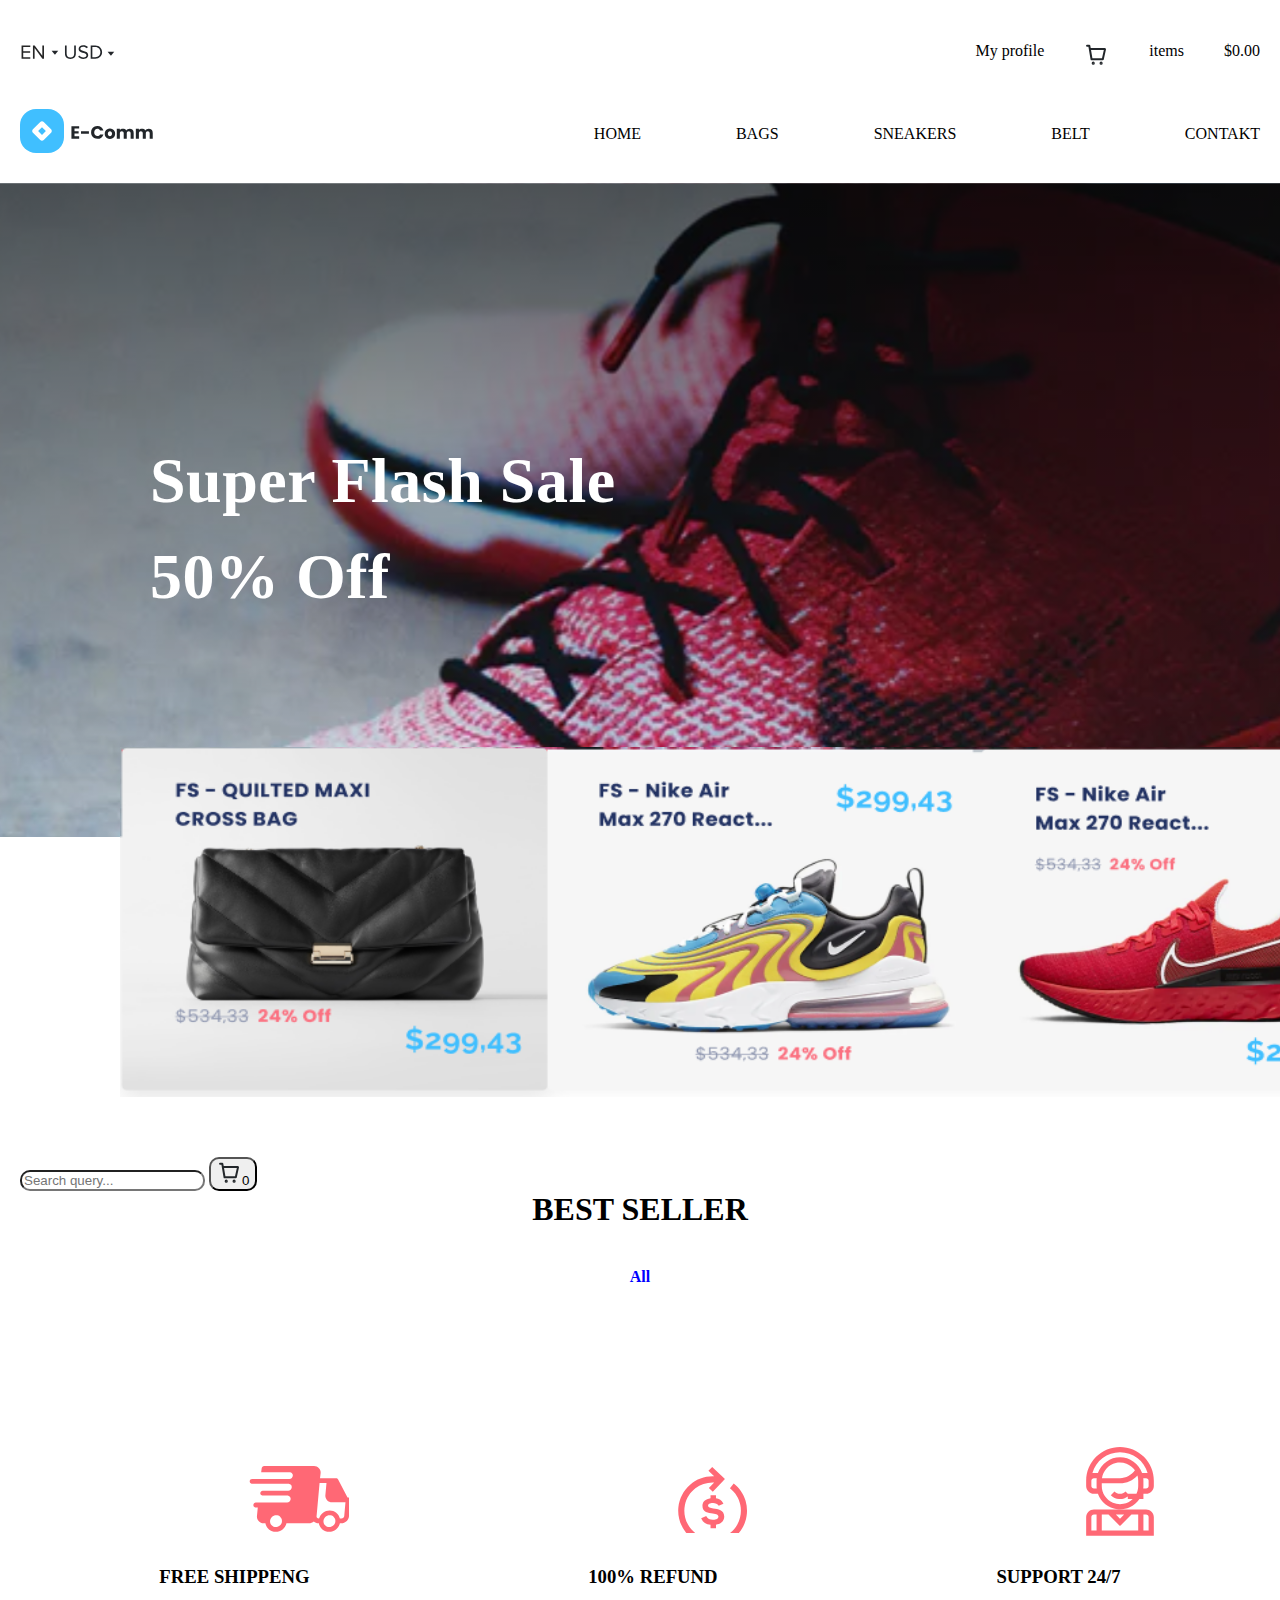
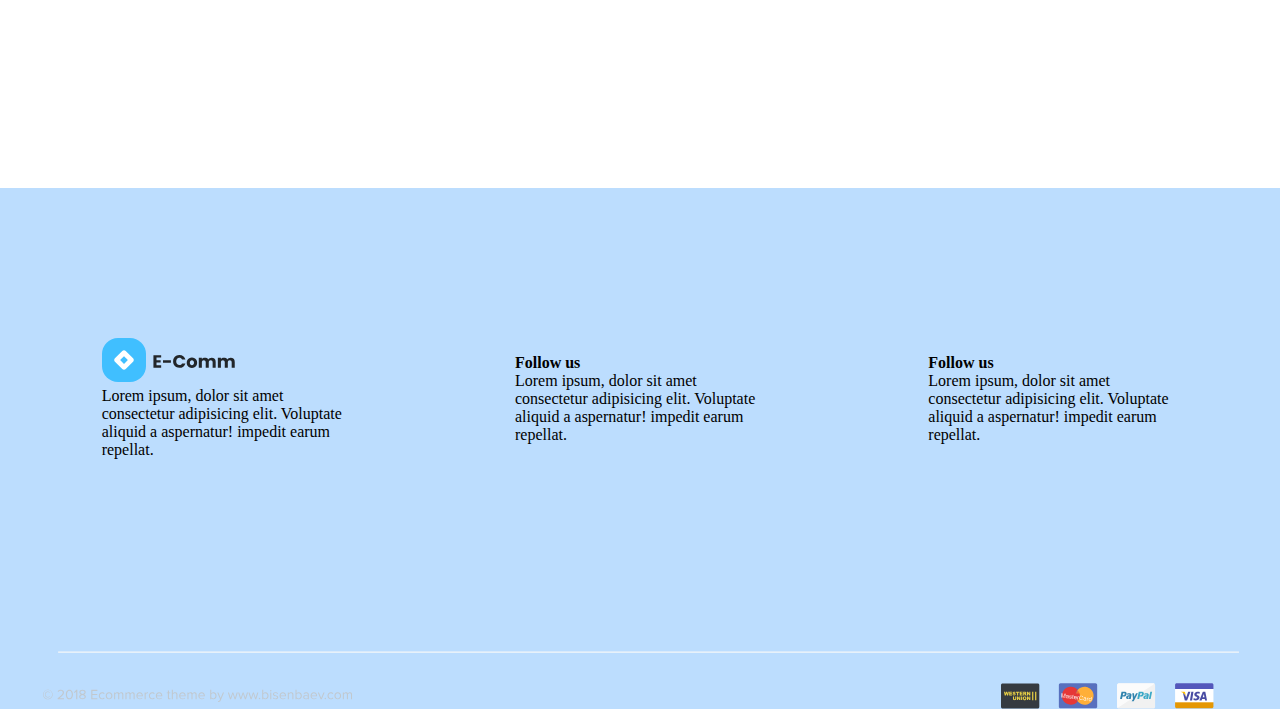
<file: index.html>
<!DOCTYPE html>
<html lang="en">
<head>
    <meta charset="UTF-8">
    <meta http-equiv="X-UA-Compatible" content="IE=edge">
    <meta name="viewport" content="width=device-width, initial-scale=1.0">
    <link href="https://cdn.jsdelivr.net/npm/bootstrap@5.3.0-alpha3/dist/css/bootstrap.min.css" rel="stylesheet" integrity="sha384-KK94CHFLLe+nY2dmCWGMq91rCGa5gtU4mk92HdvYe+M/SXH301p5ILy+dN9+nJOZ" crossorigin="anonymous">
    <link rel="stylesheet" href="./main.css">
    <title>Shop</title>
</head>
<body>
    <div class="madal container">
        <form class="form2">
            <button type="button" class="closeMadal">x</button>
            <button type="submit" class="btn">Buy</button>
            <ul class="korzina-ul">
                <span class="total">Total Prise:$0.00</span>
            </ul>

        </form>
    </div>
    <header>
        <div class="container">
            <div class="header-section">
                <div class="head-rigth">
                    <img src="./img/language.svg" alt="img">
                    <img src="./img/currency.svg" alt="sdd">
                </div>
                <div class="head-left">
                    <span class="profil">My profile</span>
                    <img src="./img/Cart.svg" alt="icon korzinka">
                    <span>items</span>
                    <span class="valyuta">$0.00</span>
                </div>
            </div>
        </div>
    </header>
    <nav class="container nav">
        <div class="logo">
            <img src="./img/Group484.svg" alt="SDS">
        </div>
        <div class="menu">
            <ul class="list">
                <li>HOME</li>
                <li>BAGS</li>
                <li>SNEAKERS</li>
                <li>BELT</li>
                <li>CONTAKT</li>
            </ul>
        </div>
    </nav>
    <section class="flash-sale container">
        <h1 class="flash-sale__title">
            Super Flash Sale <br>
            50% Off
        </h1>
        <div class="nav-img__box">
            <img src="./img/navimg.pnj" alt="ksddsd">
        </div>

    </section>
    <section class="best container">
        <form>
            <input type="search" name="search" class="search" placeholder="Search query...">
            <!-- <button type="submit" class="btn">Send</button> -->
            <button type="submit" class="korzina-btn"><img src="./img/Cart.svg" alt="sds"><span class="span">0</span></button>
        </form>
        <div class="best-title">
            <h1>BEST SELLER</h1>
        </div>
        <div class="best-nav">
            <ul class="ul-nav">
                <li><h4 style="color: blue;">All</h4></li>
            </ul>
        </div>
        <div class="best-card">
            <div class="card">
                <ul class="ul-flex">
                </ul>
            </div>
        </div>
    </section>
    <section class="search container">
        <ul class="search-title">
            <li class="search-subtitlef search-subtitle"><h3>FREE SHIPPENG</h3></li>
            <li class="search-subtitler search-subtitle"><h3>100% REFUND</h3></li>
            <li class="search-subtitles search-subtitle"><h3>SUPPORT 24/7</h3></li>
        </ul>
    </section>
    <footer >
        <ul class="footer__items container">
            <li>
                <img src="./img/Group484.svg" alt="sss">
                <p>Lorem ipsum, dolor sit amet consectetur adipisicing elit. Voluptate aliquid a aspernatur! impedit earum repellat.</p>
            </li>
            <li>
                <h4>Follow us</h4>
                <p>Lorem ipsum, dolor sit amet consectetur adipisicing elit. Voluptate aliquid a aspernatur! impedit earum repellat.</p>
            </li>
            <li>
                <h4>Follow us</h4>
                <p>Lorem ipsum, dolor sit amet consectetur adipisicing elit. Voluptate aliquid a aspernatur! impedit earum repellat.</p>
            </li>
        </ul>
    </footer>
    <script  src="./main.js"></script>
</body>
</html>
</file>
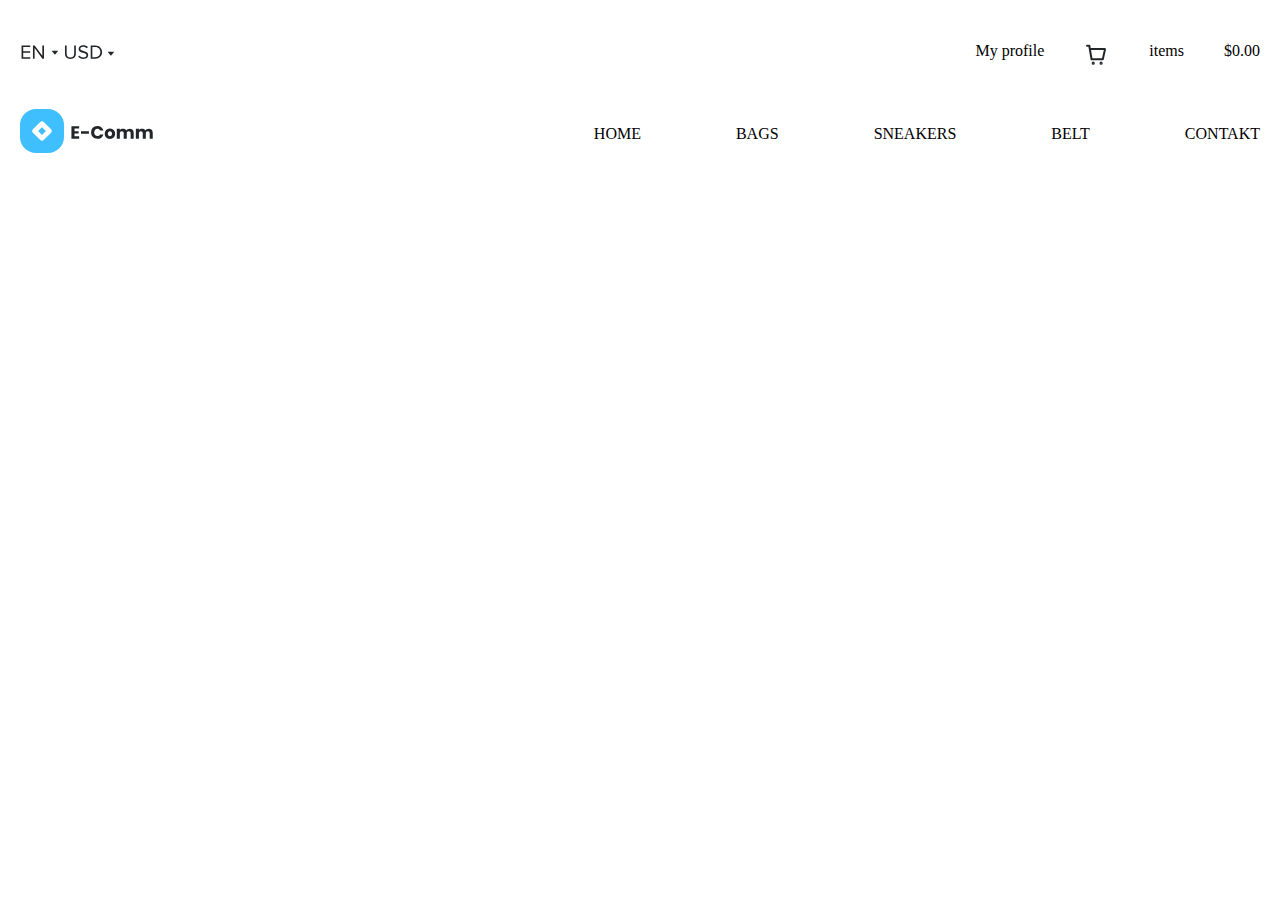
<file: korzina.html>
<!DOCTYPE html>
<html lang="en">
<head>
    <meta charset="UTF-8">
    <meta http-equiv="X-UA-Compatible" content="IE=edge">
    <meta name="viewport" content="width=device-width, initial-scale=1.0">
    <link href="https://cdn.jsdelivr.net/npm/bootstrap@5.3.0-alpha3/dist/css/bootstrap.min.css" rel="stylesheet" integrity="sha384-KK94CHFLLe+nY2dmCWGMq91rCGa5gtU4mk92HdvYe+M/SXH301p5ILy+dN9+nJOZ" crossorigin="anonymous">
    <link rel="stylesheet" href="main.css">
    <title>Karzinka</title>
</head>
<body>
    <header>
        <div class="container">
            <div class="header-section">
                <div class="head-rigth">
                    <img src="./img/language.svg" alt="img">
                    <img src="./img/currency.svg" alt="sdd">
                </div>
                <div class="head-left">
                    <span class="profil">My profile</span>
                    <img src="./img/Cart.svg" alt="icon korzinka">
                    <span>items</span>
                    <span class="valyuta">$0.00</span>
                </div>
            </div>
        </div>
    </header>
    <nav class="container nav">
        <div class="logo">
            <img src="./img/Group484.svg" alt="SDS">
        </div>
        <div class="menu">
            <ul class="list">
                <li>HOME</li>
                <li>BAGS</li>
                <li>SNEAKERS</li>
                <li>BELT</li>
                <li>CONTAKT</li>
            </ul>
        </div>
    </nav>
    <div class="korzina">
        <ul class="korzina-ul">

        </ul>
    </div>
   <script src="./main.js"></script>
</body>
</html>
</file>
<file: main.css>
*,
  *::before,
  *::after {
    -webkit-box-sizing: inherit;
            box-sizing: inherit;
  }
  
  ul, ol {
    list-style: none;
    margin: 0;
    padding: 0;
  }
  
  h1, h2, h3, h4, h5, h6, p {
    margin: 0;
  }
  
  a {
    text-decoration: none;
    display: inline-block;
    color: white;
  }
  
  img {
    max-width: 100%;
    height: auto;
  }
  
  body {
    margin: 0;
    overflow-x: hidden;
  }
  
  .container {
    max-width: 1450px;
    margin-left: auto;
    margin-right: auto;
    padding-left: 20px;
    padding-right: 20px;
  }

  .header-section{
    align-items: center;
    display: flex;
    justify-content: space-between;
  }

  .nav{
    align-items: center;
    display: flex;
    justify-content: space-between;
  }
  .list{
    display: flex;
    justify-content: space-between;
    gap: 95px;
  }
 
  .search{
    border-radius: 10px;
  }
  .btn{
    border-radius: 15px;
    border:rgb(5, 5, 198);
  }
  button{
    border-radius: 10px;
  }

  .header-section{
    padding-bottom: 40px;
    padding-top: 40px;
  }
  .nav{
    padding-bottom: 25px;
  }

  .head-left{
    display: flex;
    justify-content: space-around;
    gap: 40px;

  }

  .flash-sale{
    background-image: url(./img/PromotionImage.svg);
    background-repeat: no-repeat;
    height: 654px;
    position: relative;
  }
  .flash-sale__title{
    position: absolute;
    color: white;
    width: 573.17px;
    height: 228.49px;
    left: 150px;
    top: 250px;
    font-weight: 700;
    font-size: 64px;
    line-height: 150%;
    letter-spacing: 0.5px;
    color: #FFFFFF;
  }

  .nav-img__box > img{
    width: 1300px;
    height: 350px;
    left: 120px;
    position: absolute;
    bottom: -260px
  }

  .best{
    margin-top: 320px;
    display: flex;
    flex-direction: column;
  }
  .best-title{
    text-align: center;
  }

  .best-card{
    margin-top: 80px;    
  }

  .ul-flex{
    display: flex;
    text-align: center;
    justify-content: space-between;
    flex-wrap: wrap;
  }
  .ul-flex li{
    max-width:350px;
    max-height: 300px;
    padding-bottom: 150px;
    padding-top: 10px;
  }

  .ul-flex .price{
    color: #40BFFF;
  }

  .ul-flex img{
    max-width: 200px;
    max-height: 200px;
  }

  .sk{
    color: red;
    line-height: 150%;
    font-size: large;
  }


  .ul-nav{
    display: flex;
    align-items: center;
    text-align: center;
    justify-content: center;
    padding-top: 40px;
    gap: 50px;
  }

.search-title{
    display: flex;
    justify-content: space-around;
    padding-bottom: 200px;
    padding-top: 200px;
}
.search-subtitle{
  position: relative;
}


.search-subtitlef::before{
  content: "";
  background-repeat: no-repeat;
  display: inline-block;
  background-image: url("./img/shipping.svg");
  width: 100px;
  height: 67px;
  position: absolute;
  top: -100px;
  left: 90px;
}

.search-subtitler::before{
  content: "";
  background-repeat: no-repeat;
  display: inline-block;
  background-image: url("./img/Group11.svg");
  width: 100px;
  height: 67px;
  position: absolute;
  top: -100px;
  left: 90px;
}

.search-subtitles::before{
  content: "";
  background-repeat: no-repeat;
  display: inline-block;
  background-image: url("./img/support.svg");
  width: 100px;
  height: 100px;
  position: absolute;
  top: -120px;
  left: 90px;
}

footer{
  background-color: #BCDDFE;
  padding-top: 150px;
}

.footer__items{
  display: flex;
  justify-content: space-around;
  align-items: center;
  padding-bottom: 250px;
  background-image: url(./img/BOTTOM.svg);
  background-repeat: no-repeat;
  background-position: bottom;
}

.footer__items li{
  max-width: 250px;
}



.madal{
  z-index: 5;
  top: 100px;
  display: flex;
  justify-content: center;
  align-items: center;
  width: 500px;
  height: auto;
  position: fixed;
  right: 50%;
  background-color: #00000085;
  display: none;
}

.form2{
  position: relative;
  display: flex;
  flex-direction: column;
  width: 400px;
  gap: 8px;
  padding: 40px;
  background-color: #fff;
}


.open{
  display: flex;
}

.closeMadal{
  position: absolute;
  right: 12px;
  top: 12px;
  background-color: red;
}

.btn{
  border:solid red;
}

.korzina-ul{
  max-width: 300px;
  height: auto;    
}

.korzina-ul img{
  width: 100px;
  height: 100px;
}
</file>
